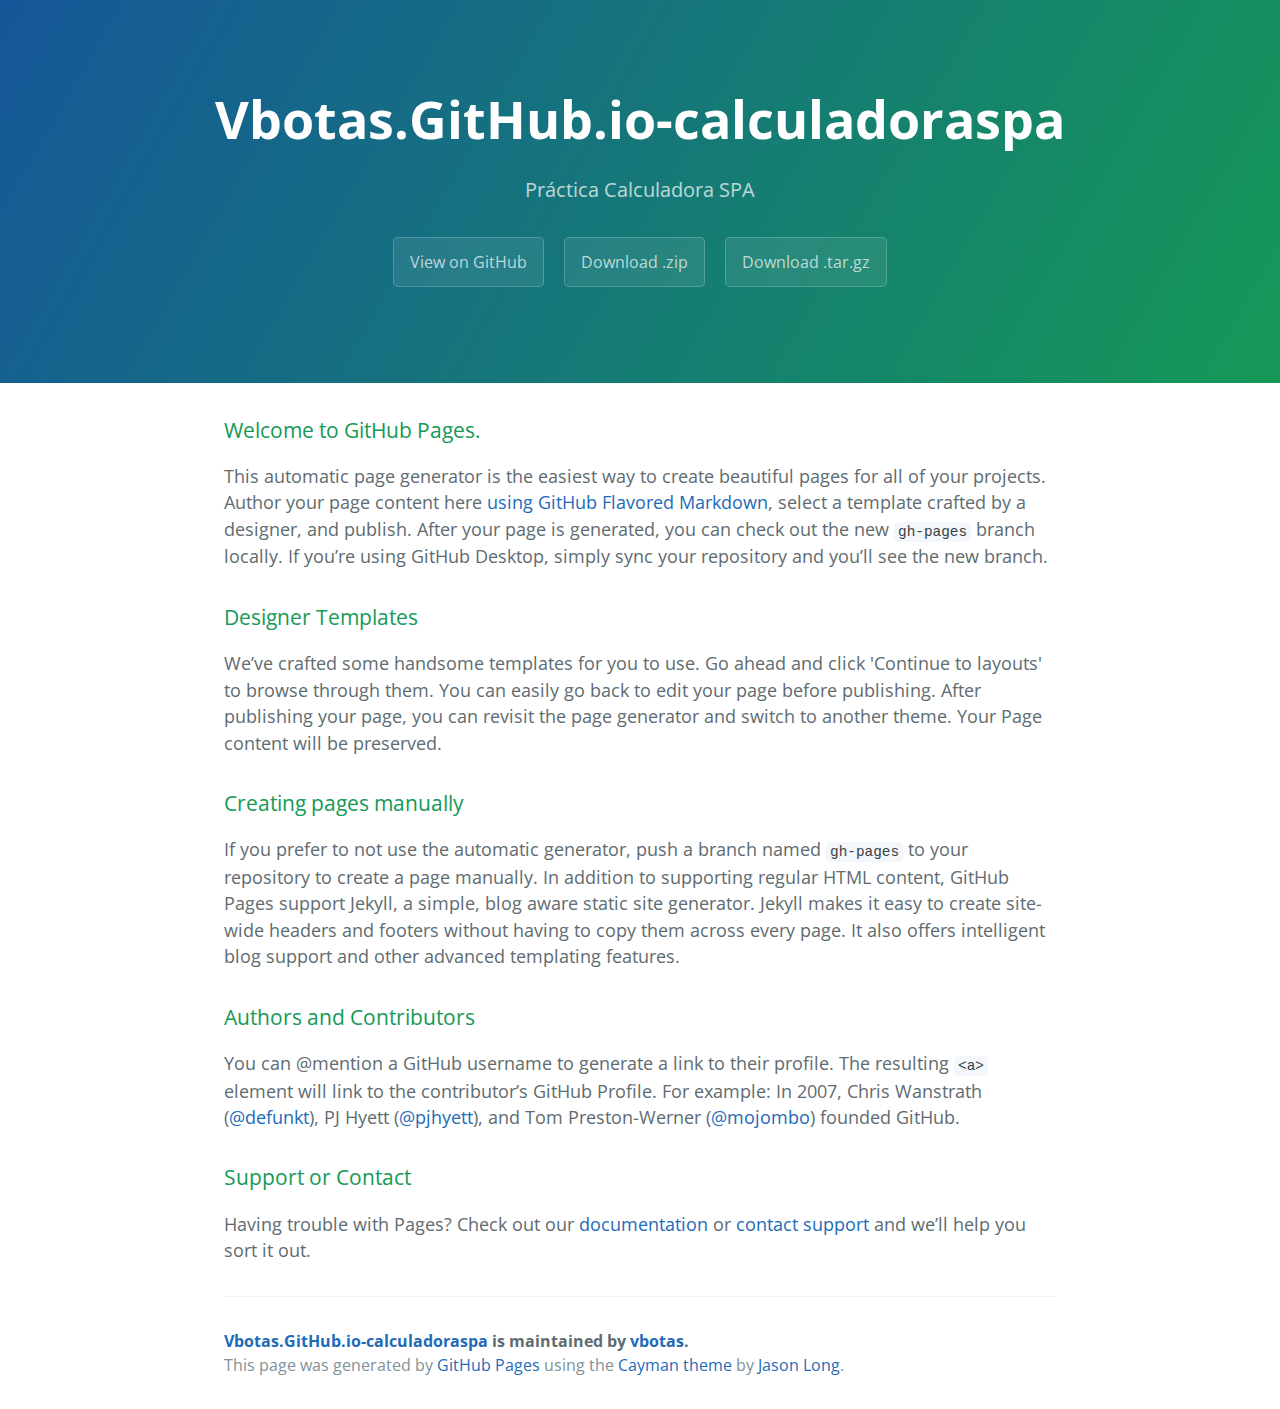
<file: index.html>
<!DOCTYPE html>
<html lang="en-us">
  <head>
    <meta charset="UTF-8">
    <title>Vbotas.GitHub.io-calculadoraspa by vbotas</title>
    <meta name="viewport" content="width=device-width, initial-scale=1">
    <link rel="stylesheet" type="text/css" href="stylesheets/normalize.css" media="screen">
    <link href='https://fonts.googleapis.com/css?family=Open+Sans:400,700' rel='stylesheet' type='text/css'>
    <link rel="stylesheet" type="text/css" href="stylesheets/stylesheet.css" media="screen">
    <link rel="stylesheet" type="text/css" href="stylesheets/github-light.css" media="screen">
  </head>
  <body>
    <section class="page-header">
      <h1 class="project-name">Vbotas.GitHub.io-calculadoraspa</h1>
      <h2 class="project-tagline">Práctica Calculadora SPA</h2>
      <a href="https://github.com/vbotas/vbotas.github.io-calculadoraSPA" class="btn">View on GitHub</a>
      <a href="https://github.com/vbotas/vbotas.github.io-calculadoraSPA/zipball/master" class="btn">Download .zip</a>
      <a href="https://github.com/vbotas/vbotas.github.io-calculadoraSPA/tarball/master" class="btn">Download .tar.gz</a>
    </section>

    <section class="main-content">
      <h3>
<a id="welcome-to-github-pages" class="anchor" href="#welcome-to-github-pages" aria-hidden="true"><span aria-hidden="true" class="octicon octicon-link"></span></a>Welcome to GitHub Pages.</h3>

<p>This automatic page generator is the easiest way to create beautiful pages for all of your projects. Author your page content here <a href="https://guides.github.com/features/mastering-markdown/">using GitHub Flavored Markdown</a>, select a template crafted by a designer, and publish. After your page is generated, you can check out the new <code>gh-pages</code> branch locally. If you’re using GitHub Desktop, simply sync your repository and you’ll see the new branch.</p>

<h3>
<a id="designer-templates" class="anchor" href="#designer-templates" aria-hidden="true"><span aria-hidden="true" class="octicon octicon-link"></span></a>Designer Templates</h3>

<p>We’ve crafted some handsome templates for you to use. Go ahead and click 'Continue to layouts' to browse through them. You can easily go back to edit your page before publishing. After publishing your page, you can revisit the page generator and switch to another theme. Your Page content will be preserved.</p>

<h3>
<a id="creating-pages-manually" class="anchor" href="#creating-pages-manually" aria-hidden="true"><span aria-hidden="true" class="octicon octicon-link"></span></a>Creating pages manually</h3>

<p>If you prefer to not use the automatic generator, push a branch named <code>gh-pages</code> to your repository to create a page manually. In addition to supporting regular HTML content, GitHub Pages support Jekyll, a simple, blog aware static site generator. Jekyll makes it easy to create site-wide headers and footers without having to copy them across every page. It also offers intelligent blog support and other advanced templating features.</p>

<h3>
<a id="authors-and-contributors" class="anchor" href="#authors-and-contributors" aria-hidden="true"><span aria-hidden="true" class="octicon octicon-link"></span></a>Authors and Contributors</h3>

<p>You can @mention a GitHub username to generate a link to their profile. The resulting <code>&lt;a&gt;</code> element will link to the contributor’s GitHub Profile. For example: In 2007, Chris Wanstrath (<a href="https://github.com/defunkt" class="user-mention">@defunkt</a>), PJ Hyett (<a href="https://github.com/pjhyett" class="user-mention">@pjhyett</a>), and Tom Preston-Werner (<a href="https://github.com/mojombo" class="user-mention">@mojombo</a>) founded GitHub.</p>

<h3>
<a id="support-or-contact" class="anchor" href="#support-or-contact" aria-hidden="true"><span aria-hidden="true" class="octicon octicon-link"></span></a>Support or Contact</h3>

<p>Having trouble with Pages? Check out our <a href="https://help.github.com/pages">documentation</a> or <a href="https://github.com/contact">contact support</a> and we’ll help you sort it out.</p>

      <footer class="site-footer">
        <span class="site-footer-owner"><a href="https://github.com/vbotas/vbotas.github.io-calculadoraSPA">Vbotas.GitHub.io-calculadoraspa</a> is maintained by <a href="https://github.com/vbotas">vbotas</a>.</span>

        <span class="site-footer-credits">This page was generated by <a href="https://pages.github.com">GitHub Pages</a> using the <a href="https://github.com/jasonlong/cayman-theme">Cayman theme</a> by <a href="https://twitter.com/jasonlong">Jason Long</a>.</span>
      </footer>

    </section>

  
  </body>
</html>
</file>
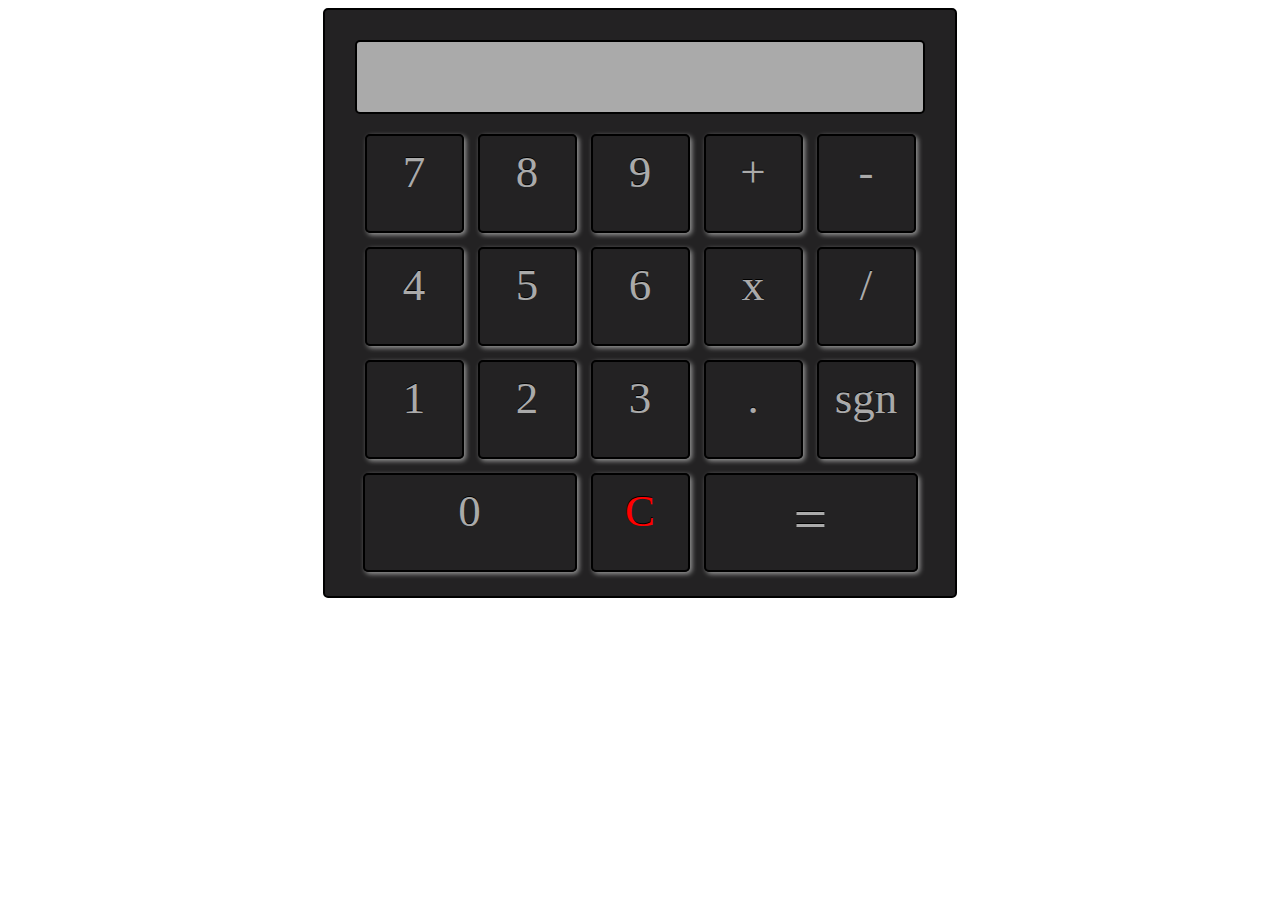
<file: Calculadora.html>
<!DOCTYPE html>
<html>

	<head>
		<meta http-equiv="Content-Type" content="text/html; charset=ISO-8859-1" />
			<title>Calculadora SPA</title>
			<link rel="stylesheet" type="text/css" media="screen" href="Calculadora.css" />
			<script src="jquery-3.1.1.js" type="text/javascript"></script>
			<script src="Calculadora2.js" type="text/javascript"></script>
	</head>

	<body>
		<div class="calculadora">
			<div id="pantalla">  </div>
			<div class="botonNumero" id="numero7" value='7'>7</div>
			<div class="botonNumero" id="numero8" value='8'>8</div>
			<div class="botonNumero" id="numero9" value='9'>9</div>
			<div class="botonOperador" id="sumar">+</div>
			<div class="botonOperador" id="restar">-</div>
			<div class="botonNumero" id="numero4" value='4'>4</div>
			<div class="botonNumero" id="numero5" value='5'>5</div>
			<div class="botonNumero" id="numero6" value='6'>6</div>
			<div class="botonOperador" id="multiplicar">x</div>
			<div class="botonOperador" id="dividir">/</div>
			<div class="botonNumero" id="numero1" value='1'>1</div>
			<div class="botonNumero" id="numero2" value='2'>2</div>
			<div class="botonNumero" id="numero3" value='3'>3</div>
			<div class="botonOperador" id="punto">.</div>
			<div class="botonOperador" id="signo">sgn</div>
			<div class="botonNumero" id="numero0" value='0'>0</div>
			<div class="botonOperador" id="borrar">C</div>
			<div id="igual">=</div>
		</div>
	</body>
</html>
</file>
<file: stylesheets/stylesheet.css>
* {
  box-sizing: border-box; }

body {
  padding: 0;
  margin: 0;
  font-family: "Open Sans", "Helvetica Neue", Helvetica, Arial, sans-serif;
  font-size: 16px;
  line-height: 1.5;
  color: #606c71; }

a {
  color: #1e6bb8;
  text-decoration: none; }
  a:hover {
    text-decoration: underline; }

.btn {
  display: inline-block;
  margin-bottom: 1rem;
  color: rgba(255, 255, 255, 0.7);
  background-color: rgba(255, 255, 255, 0.08);
  border-color: rgba(255, 255, 255, 0.2);
  border-style: solid;
  border-width: 1px;
  border-radius: 0.3rem;
  transition: color 0.2s, background-color 0.2s, border-color 0.2s; }
  .btn + .btn {
    margin-left: 1rem; }

.btn:hover {
  color: rgba(255, 255, 255, 0.8);
  text-decoration: none;
  background-color: rgba(255, 255, 255, 0.2);
  border-color: rgba(255, 255, 255, 0.3); }

@media screen and (min-width: 64em) {
  .btn {
    padding: 0.75rem 1rem; } }

@media screen and (min-width: 42em) and (max-width: 64em) {
  .btn {
    padding: 0.6rem 0.9rem;
    font-size: 0.9rem; } }

@media screen and (max-width: 42em) {
  .btn {
    display: block;
    width: 100%;
    padding: 0.75rem;
    font-size: 0.9rem; }
    .btn + .btn {
      margin-top: 1rem;
      margin-left: 0; } }

.page-header {
  color: #fff;
  text-align: center;
  background-color: #159957;
  background-image: linear-gradient(120deg, #155799, #159957); }

@media screen and (min-width: 64em) {
  .page-header {
    padding: 5rem 6rem; } }

@media screen and (min-width: 42em) and (max-width: 64em) {
  .page-header {
    padding: 3rem 4rem; } }

@media screen and (max-width: 42em) {
  .page-header {
    padding: 2rem 1rem; } }

.project-name {
  margin-top: 0;
  margin-bottom: 0.1rem; }

@media screen and (min-width: 64em) {
  .project-name {
    font-size: 3.25rem; } }

@media screen and (min-width: 42em) and (max-width: 64em) {
  .project-name {
    font-size: 2.25rem; } }

@media screen and (max-width: 42em) {
  .project-name {
    font-size: 1.75rem; } }

.project-tagline {
  margin-bottom: 2rem;
  font-weight: normal;
  opacity: 0.7; }

@media screen and (min-width: 64em) {
  .project-tagline {
    font-size: 1.25rem; } }

@media screen and (min-width: 42em) and (max-width: 64em) {
  .project-tagline {
    font-size: 1.15rem; } }

@media screen and (max-width: 42em) {
  .project-tagline {
    font-size: 1rem; } }

.main-content :first-child {
  margin-top: 0; }
.main-content img {
  max-width: 100%; }
.main-content h1, .main-content h2, .main-content h3, .main-content h4, .main-content h5, .main-content h6 {
  margin-top: 2rem;
  margin-bottom: 1rem;
  font-weight: normal;
  color: #159957; }
.main-content p {
  margin-bottom: 1em; }
.main-content code {
  padding: 2px 4px;
  font-family: Consolas, "Liberation Mono", Menlo, Courier, monospace;
  font-size: 0.9rem;
  color: #383e41;
  background-color: #f3f6fa;
  border-radius: 0.3rem; }
.main-content pre {
  padding: 0.8rem;
  margin-top: 0;
  margin-bottom: 1rem;
  font: 1rem Consolas, "Liberation Mono", Menlo, Courier, monospace;
  color: #567482;
  word-wrap: normal;
  background-color: #f3f6fa;
  border: solid 1px #dce6f0;
  border-radius: 0.3rem; }
  .main-content pre > code {
    padding: 0;
    margin: 0;
    font-size: 0.9rem;
    color: #567482;
    word-break: normal;
    white-space: pre;
    background: transparent;
    border: 0; }
.main-content .highlight {
  margin-bottom: 1rem; }
  .main-content .highlight pre {
    margin-bottom: 0;
    word-break: normal; }
.main-content .highlight pre, .main-content pre {
  padding: 0.8rem;
  overflow: auto;
  font-size: 0.9rem;
  line-height: 1.45;
  border-radius: 0.3rem; }
.main-content pre code, .main-content pre tt {
  display: inline;
  max-width: initial;
  padding: 0;
  margin: 0;
  overflow: initial;
  line-height: inherit;
  word-wrap: normal;
  background-color: transparent;
  border: 0; }
  .main-content pre code:before, .main-content pre code:after, .main-content pre tt:before, .main-content pre tt:after {
    content: normal; }
.main-content ul, .main-content ol {
  margin-top: 0; }
.main-content blockquote {
  padding: 0 1rem;
  margin-left: 0;
  color: #819198;
  border-left: 0.3rem solid #dce6f0; }
  .main-content blockquote > :first-child {
    margin-top: 0; }
  .main-content blockquote > :last-child {
    margin-bottom: 0; }
.main-content table {
  display: block;
  width: 100%;
  overflow: auto;
  word-break: normal;
  word-break: keep-all; }
  .main-content table th {
    font-weight: bold; }
  .main-content table th, .main-content table td {
    padding: 0.5rem 1rem;
    border: 1px solid #e9ebec; }
.main-content dl {
  padding: 0; }
  .main-content dl dt {
    padding: 0;
    margin-top: 1rem;
    font-size: 1rem;
    font-weight: bold; }
  .main-content dl dd {
    padding: 0;
    margin-bottom: 1rem; }
.main-content hr {
  height: 2px;
  padding: 0;
  margin: 1rem 0;
  background-color: #eff0f1;
  border: 0; }

@media screen and (min-width: 64em) {
  .main-content {
    max-width: 64rem;
    padding: 2rem 6rem;
    margin: 0 auto;
    font-size: 1.1rem; } }

@media screen and (min-width: 42em) and (max-width: 64em) {
  .main-content {
    padding: 2rem 4rem;
    font-size: 1.1rem; } }

@media screen and (max-width: 42em) {
  .main-content {
    padding: 2rem 1rem;
    font-size: 1rem; } }

.site-footer {
  padding-top: 2rem;
  margin-top: 2rem;
  border-top: solid 1px #eff0f1; }

.site-footer-owner {
  display: block;
  font-weight: bold; }

.site-footer-credits {
  color: #819198; }

@media screen and (min-width: 64em) {
  .site-footer {
    font-size: 1rem; } }

@media screen and (min-width: 42em) and (max-width: 64em) {
  .site-footer {
    font-size: 1rem; } }

@media screen and (max-width: 42em) {
  .site-footer {
    font-size: 0.9rem; } }
</file>
<file: stylesheets/github-light.css>
/*
The MIT License (MIT)

Copyright (c) 2016 GitHub, Inc.

Permission is hereby granted, free of charge, to any person obtaining a copy
of this software and associated documentation files (the "Software"), to deal
in the Software without restriction, including without limitation the rights
to use, copy, modify, merge, publish, distribute, sublicense, and/or sell
copies of the Software, and to permit persons to whom the Software is
furnished to do so, subject to the following conditions:

The above copyright notice and this permission notice shall be included in all
copies or substantial portions of the Software.

THE SOFTWARE IS PROVIDED "AS IS", WITHOUT WARRANTY OF ANY KIND, EXPRESS OR
IMPLIED, INCLUDING BUT NOT LIMITED TO THE WARRANTIES OF MERCHANTABILITY,
FITNESS FOR A PARTICULAR PURPOSE AND NONINFRINGEMENT. IN NO EVENT SHALL THE
AUTHORS OR COPYRIGHT HOLDERS BE LIABLE FOR ANY CLAIM, DAMAGES OR OTHER
LIABILITY, WHETHER IN AN ACTION OF CONTRACT, TORT OR OTHERWISE, ARISING FROM,
OUT OF OR IN CONNECTION WITH THE SOFTWARE OR THE USE OR OTHER DEALINGS IN THE
SOFTWARE.

*/

.pl-c /* comment */ {
  color: #969896;
}

.pl-c1 /* constant, variable.other.constant, support, meta.property-name, support.constant, support.variable, meta.module-reference, markup.raw, meta.diff.header */,
.pl-s .pl-v /* string variable */ {
  color: #0086b3;
}

.pl-e /* entity */,
.pl-en /* entity.name */ {
  color: #795da3;
}

.pl-smi /* variable.parameter.function, storage.modifier.package, storage.modifier.import, storage.type.java, variable.other */,
.pl-s .pl-s1 /* string source */ {
  color: #333;
}

.pl-ent /* entity.name.tag */ {
  color: #63a35c;
}

.pl-k /* keyword, storage, storage.type */ {
  color: #a71d5d;
}

.pl-s /* string */,
.pl-pds /* punctuation.definition.string, string.regexp.character-class */,
.pl-s .pl-pse .pl-s1 /* string punctuation.section.embedded source */,
.pl-sr /* string.regexp */,
.pl-sr .pl-cce /* string.regexp constant.character.escape */,
.pl-sr .pl-sre /* string.regexp source.ruby.embedded */,
.pl-sr .pl-sra /* string.regexp string.regexp.arbitrary-repitition */ {
  color: #183691;
}

.pl-v /* variable */ {
  color: #ed6a43;
}

.pl-id /* invalid.deprecated */ {
  color: #b52a1d;
}

.pl-ii /* invalid.illegal */ {
  color: #f8f8f8;
  background-color: #b52a1d;
}

.pl-sr .pl-cce /* string.regexp constant.character.escape */ {
  font-weight: bold;
  color: #63a35c;
}

.pl-ml /* markup.list */ {
  color: #693a17;
}

.pl-mh /* markup.heading */,
.pl-mh .pl-en /* markup.heading entity.name */,
.pl-ms /* meta.separator */ {
  font-weight: bold;
  color: #1d3e81;
}

.pl-mq /* markup.quote */ {
  color: #008080;
}

.pl-mi /* markup.italic */ {
  font-style: italic;
  color: #333;
}

.pl-mb /* markup.bold */ {
  font-weight: bold;
  color: #333;
}

.pl-md /* markup.deleted, meta.diff.header.from-file */ {
  color: #bd2c00;
  background-color: #ffecec;
}

.pl-mi1 /* markup.inserted, meta.diff.header.to-file */ {
  color: #55a532;
  background-color: #eaffea;
}

.pl-mdr /* meta.diff.range */ {
  font-weight: bold;
  color: #795da3;
}

.pl-mo /* meta.output */ {
  color: #1d3e81;
}
</file>
<file: Calculadora.css>
.calculadora {
	width: 600px;
	height:auto;
	padding: 15px 15px;
	margin: auto;
	background: #232223;
	border: 2px solid black;
	border-radius: 5px;
	overflow: hidden;
	text-align: center;
}

#pantalla {
	width: auto;
	height: 50px;
	padding: 10px;
	border: 2px solid black;
	background: #AAAAAA;
	border-radius: 5px;
	text-align: right;
	color: #202030;
	margin: 15px;
	font-family: Impact;
	font-size: 45px;
	text-shadow:#000 0px -1px 0px;
}

.botonNumero, .botonOperador {
	display: inline-block;
	padding: 10px;
	height: 75px;
	width: 75px;
	margin: 5px;
	overflow: hidden;
	border: 2px solid black;
	border-radius: 5px;
	color: #AAAAAA;
	font-family: Impact, Verdana;
	font-size:45px;
	text-align: center;
    text-decoration: none;
    text-shadow:#000 0px -1px 0px;
    box-shadow: 2px 2px 5px #999;
}

#numero0{
	display:inline-block;
	padding:10px;
	height: 75px;
	width: 190px;
}

#igual {
	display:inline-block;
	padding:10px;
	height: 75px;
	width: 190px;
	font-size: 60px;
	margin: 5px;
	overflow: hidden;
	border: 2px solid black;
	border-radius: 5px;
	color: #AAAAAA;
	font-family: Impact, Verdana;
	text-align: center;
    text-decoration: none;
    text-shadow:#000 0px -1px 0px;
    box-shadow: 2px 2px 5px #999;
}

#borrar {
	color: red;
}

a {
	text-decoration: none;
	color: #AAAAAA;
}
</file>
